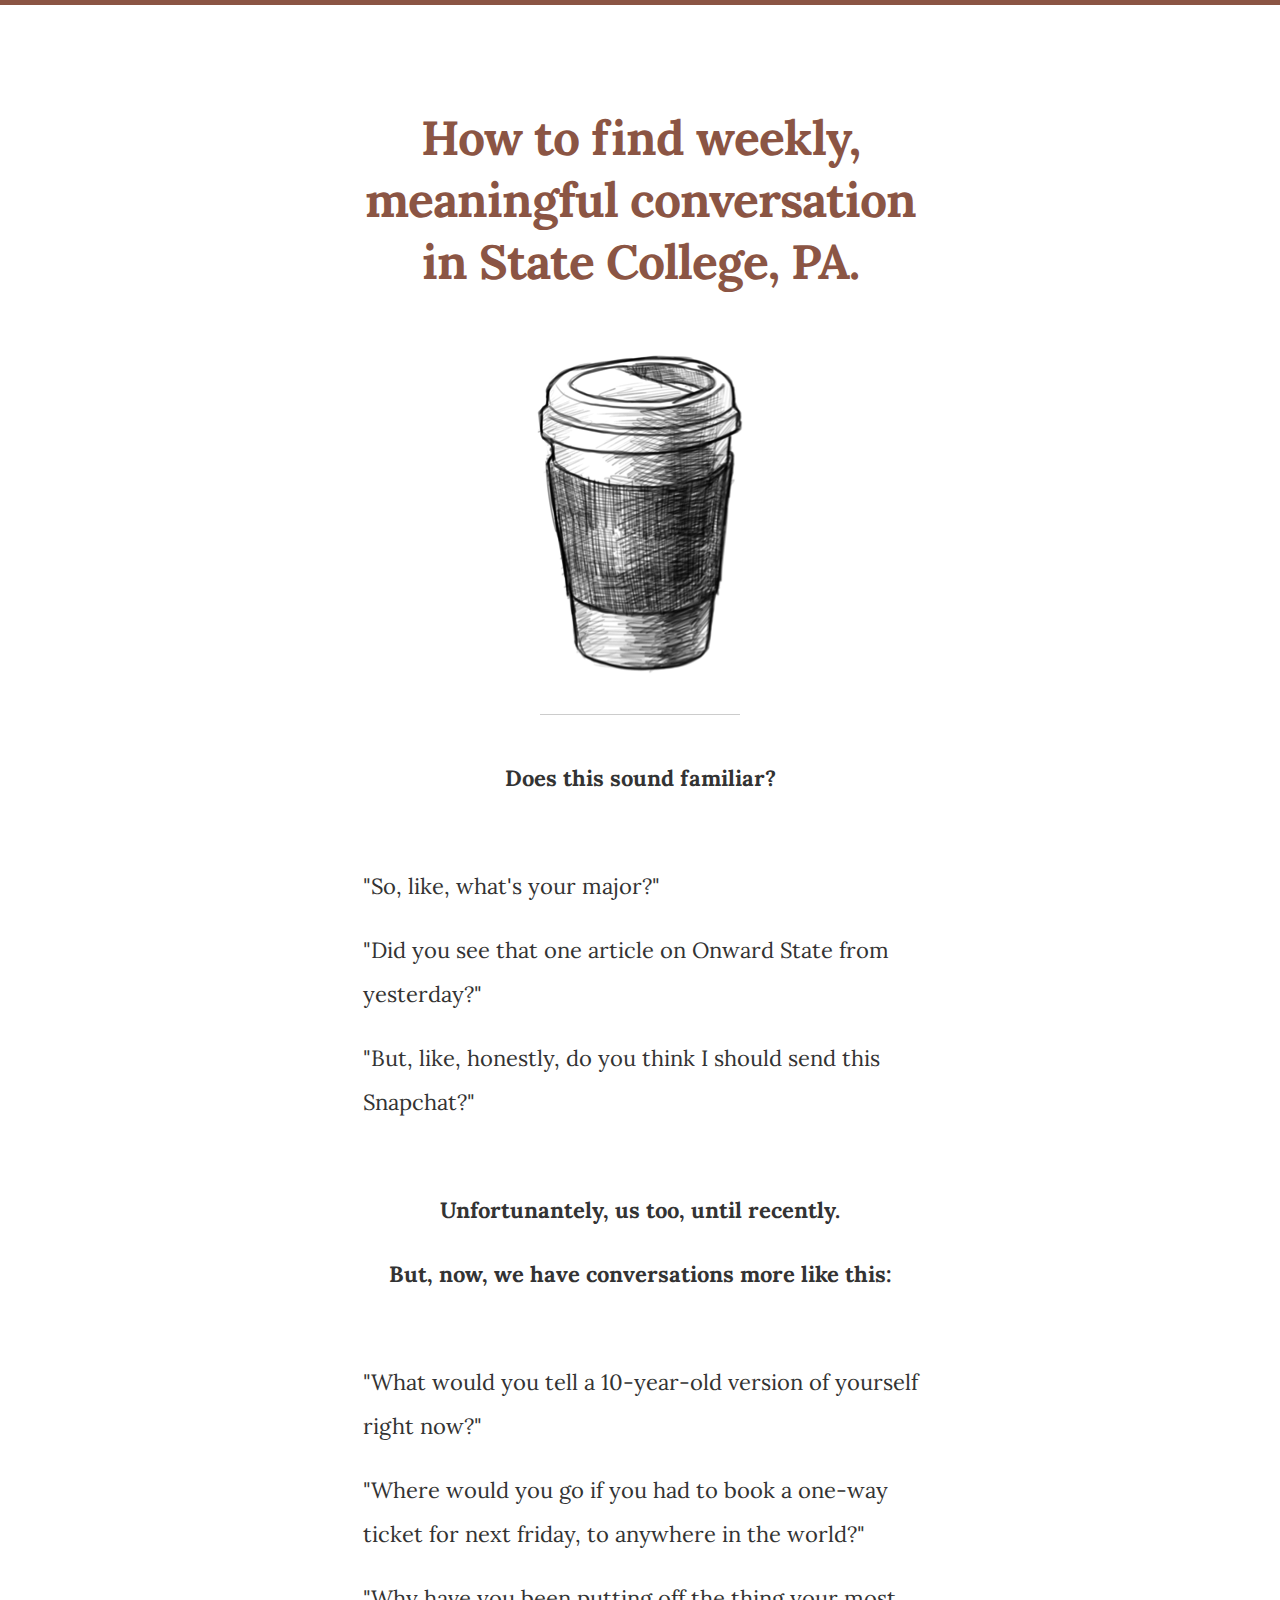
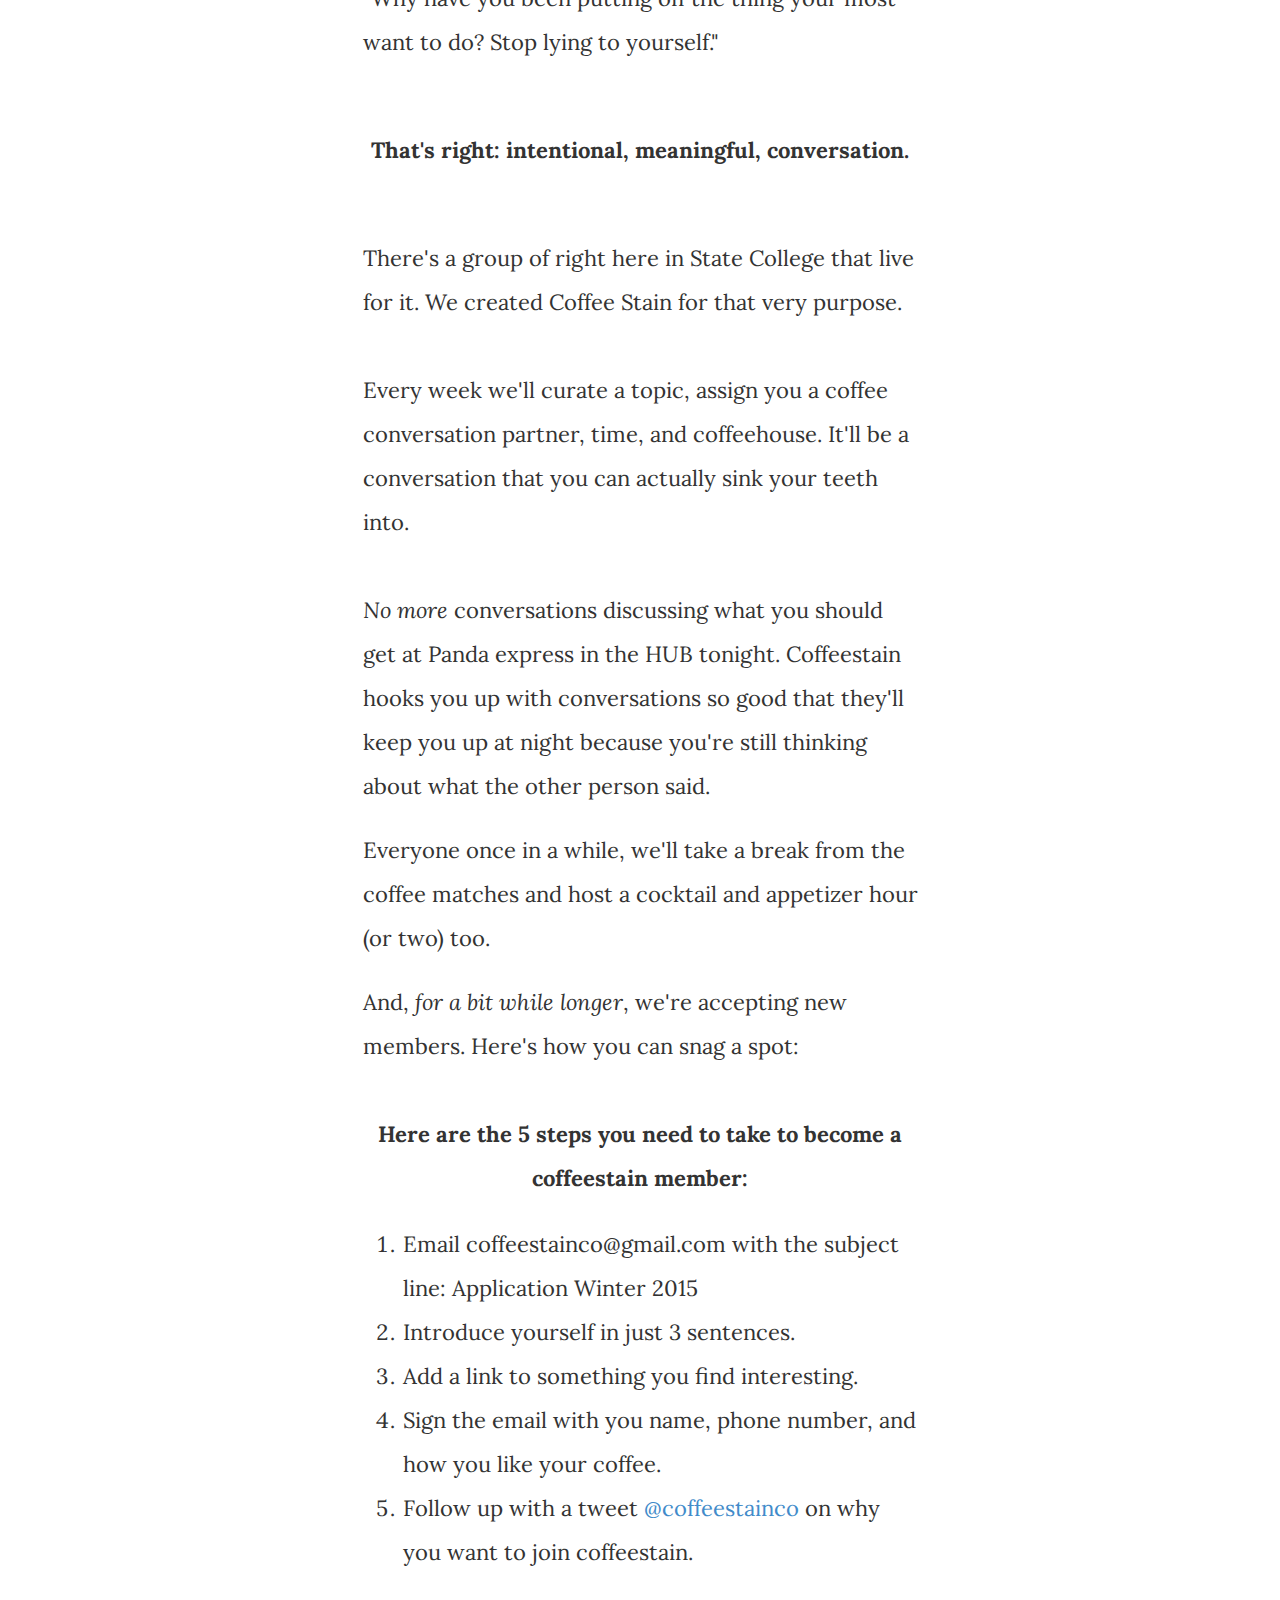
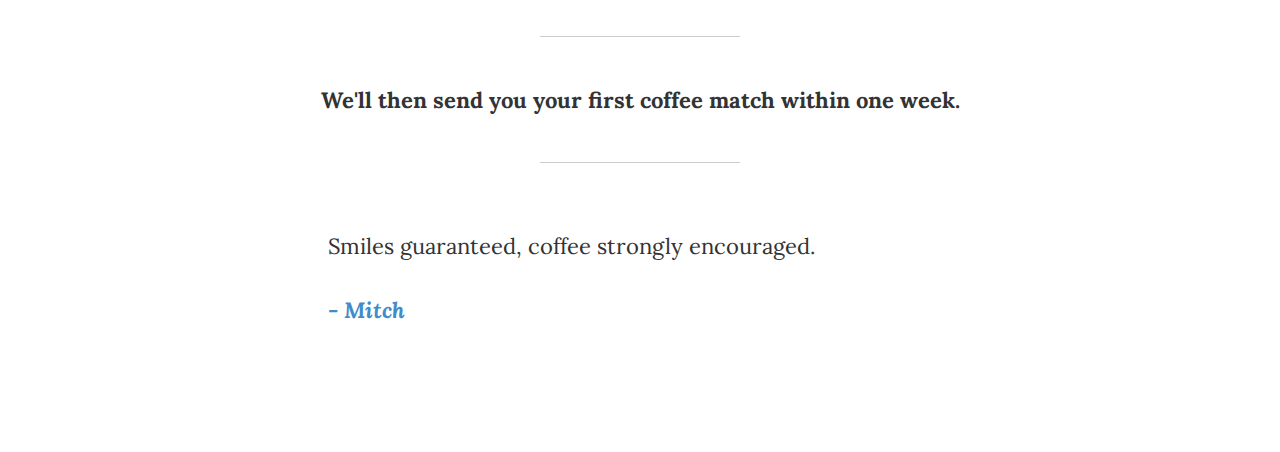
<file: index.htm>
<!doctype html>
<html lang="en">
    <head>
        
        <!-- Meta -->
        <title>coffeestain.co</title>
        <meta name="viewport" content="width=device-width, initial-scale=1.0" />
        <meta name="description" content="Get matched on a coffee conversation date." />
        <meta property="og:site_name" content="coffeestain" />
        <meta property="og:title" content="coffeestain" />
        <meta property="og:description" content="Get matched on a coffee conversation date." />
        <meta property="og:type" content="company" />
        
        <!-- CSS -->
        <link href="assets/css/bootstrap.min.css" rel="stylesheet" media="screen" />
        <link href="assets/css/site.css" rel="stylesheet" media="screen" />

        <!-- Fonts -->
        <link href='http://fonts.googleapis.com/css?family=Lora:400,700,400italic,700italic' rel='stylesheet' type='text/css'>
        
   </head>
    <body class="site">
        <div class="container">
            <div class="row">
                <div class="col-md-6 col-md-offset-3">
                    <h1 class="site-align-c site-headline"><strong>How to find weekly, meaningful conversation in State College, PA.</strong><br><br></h1>
                    <center><img src="assets/images/Paper_Cup.png" align="center"></center>
                    <hr class="site-hr" />

                    <p class="site-align-c"><strong>Does this sound familiar?</strong></p>
                    <br />

                    <p>"So, like, what's your major?"</p>

                    <p>"Did you see that one article on Onward State from yesterday?"</p>

                    <p>"But, like, honestly, do you think I should send this Snapchat?"</p>
                    
                    <br />
                    <p class="site-align-c"><strong>Unfortunantely, us too, until recently.</strong></p>
                    <p class="site-align-c"><strong>But, now, we have conversations more like this:</strong></p>
                    </br>
                    
                    <p>"What would you tell a 10-year-old version of yourself right now?"</p>

                    <p>"Where would you go if you had to book a one-way ticket for next friday, to anywhere in the world?"</p>

                    <p>"Why have you been putting off the thing your most want to do? Stop lying to yourself."</p>
                    
                    <br />
                    <p class="site-align-c"><strong>That's right: intentional, meaningful, conversation.</strong></p>
                    <br />
                    
                    <p>There's a group of right here in State College that live for it. We created Coffee Stain for that very purpose. <br><br>
                    Every week we'll curate a topic, assign you a coffee conversation partner, time, and coffeehouse. It'll be a conversation that you can actually sink your teeth into.<br><br>

                     <i>No more</i> conversations discussing what you should get at Panda express in the HUB tonight. Coffeestain hooks you up with conversations so good that they'll keep you up at night because you're still thinking about what the other person said. </p>

                     <p>Everyone once in a while, we'll take a break from the coffee matches and host a cocktail and appetizer hour (or two) too.</p>


                     And, <i>for a bit while longer</i>, we're accepting new members. Here's how you can snag a spot:

                    <br /><br>
                    
                    <p class="site-align-c"><strong>Here are the 5 steps you need to take to become a coffeestain member:</strong></p>
                    
                    <p>
                        <ol>
                            <li>Email coffeestainco@gmail.com with the subject line: Application Winter 2015</li>
                            <li>Introduce yourself in just 3 sentences.</li>
                            <li>Add a link to something you find interesting.</li>
                            <li>Sign the email with you name, phone number, and how you like your coffee.</li>
                            <li>Follow up with a tweet <a href="https://twitter.com/coffeestainco">@coffeestainco</a> on why you want to join coffeestain.</li>
                        </ol>
                    </p>
                </div>
            </div>
            
                </div>
            </div>
            <hr class="site-hr" />
            <p class="site-align-c"><strong>We'll then send you your first coffee match within one week.</strong></p>
            <hr class="site-hr" />
            <div class="row">
                <div class="col-md-6 col-md-offset-3">
                    <p></p>
                    <p>Smiles guaranteed, coffee strongly encouraged. </p> 
                    <p><em><a href="http://mitchrobs.com" color="#4BB8E7" target="_blank" onclick="ga('send', 'event', 'Who', 'Bio', 'Jack');"><strong> - Mitch<strong></a></em>
                    <br />
            </div>
        </div>
    </body>
</html>
</file>
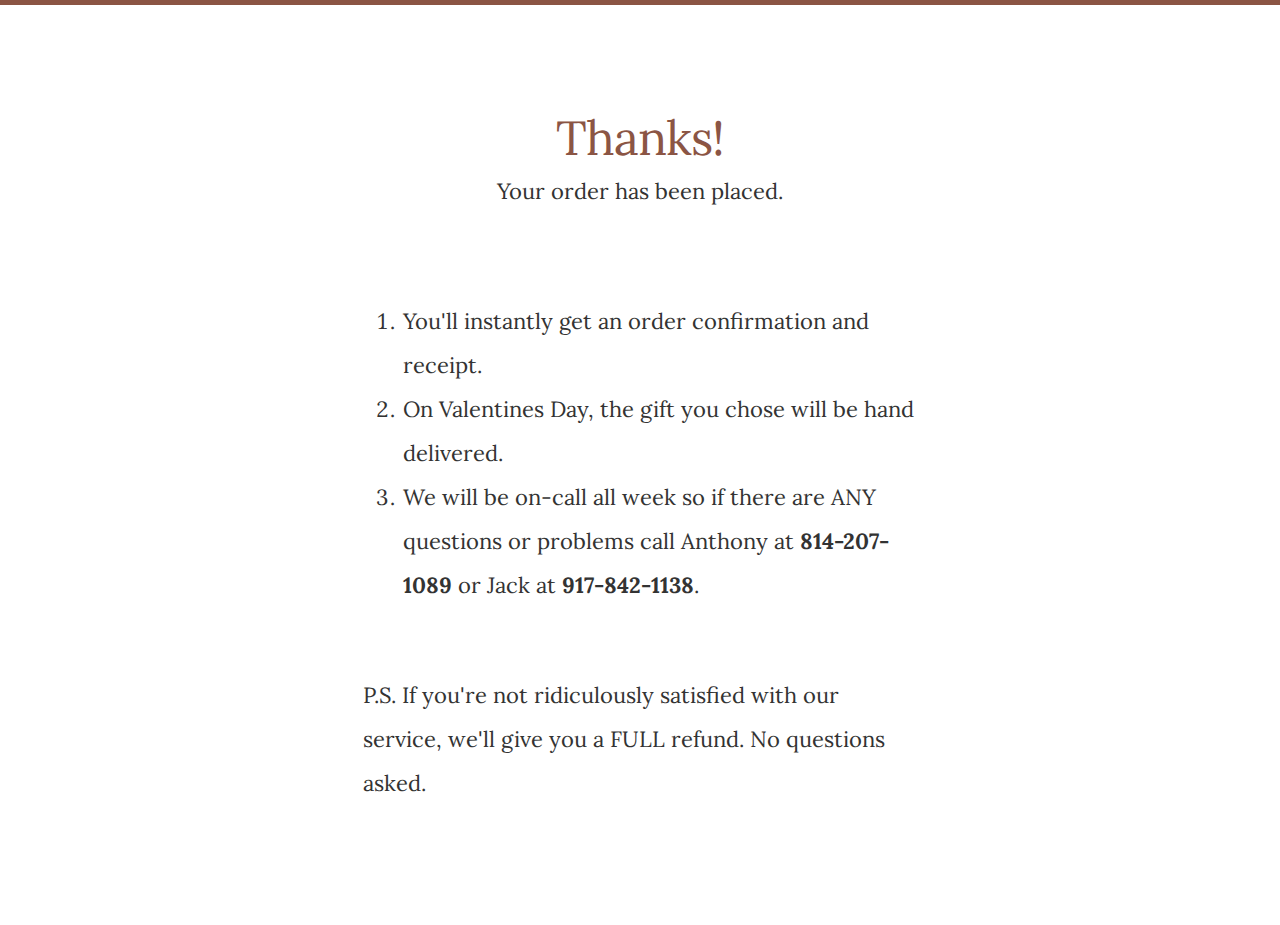
<file: thanks.htm>
<!doctype html>
<html lang="en">
    <head>
        
        <!-- Meta -->
        <title>University Valentines</title>
        <meta name="viewport" content="width=device-width, initial-scale=1.0" />
        <meta name="description" content="Before next Friday, you know you need to buy a Valentine's day gift." />
        <meta property="og:site_name" content="University Valentines" />
        <meta property="og:title" content="University Valentines" />
        <meta property="og:description" content="Before next Friday, you know you need to buy a Valentine's day gift." />
        <meta property="og:type" content="company" />
        
        <!-- CSS -->
        <link href="assets/css/bootstrap.min.css" rel="stylesheet" media="screen" />
        <link href="assets/css/site.css" rel="stylesheet" media="screen" />

        <!-- Fonts -->
        <link href='http://fonts.googleapis.com/css?family=Lora:400,700,400italic,700italic' rel='stylesheet' type='text/css'>
        
        <!-- GA -->
        <script>
          (function(i,s,o,g,r,a,m){i['GoogleAnalyticsObject']=r;i[r]=i[r]||function(){
          (i[r].q=i[r].q||[]).push(arguments)},i[r].l=1*new Date();a=s.createElement(o),
          m=s.getElementsByTagName(o)[0];a.async=1;a.src=g;m.parentNode.insertBefore(a,m)
          })(window,document,'script','//www.google-analytics.com/analytics.js','ga');

          ga('create', 'UA-47842723-1', 'universityvalentines.com');
          ga('send', 'pageview');

        </script>
   </head>
    <body class="site">
        <div class="container">
            <div class="row">
                <div class="col-md-6 col-md-offset-3">
                    <h1 class="site-align-c site-headline">Thanks!</h1>
                    <p class="site-align-c">Your order has been placed.</p>
                    <br />
                    <p>
                        <ol>
                            <li>You'll instantly get an order confirmation and receipt.</li>
                            <li>On Valentines Day, the gift you chose will be hand delivered.</li>
                            <li>We will be on-call all week so if there are ANY questions or problems call Anthony at <strong>814-207-1089</strong> or Jack at <strong>917-842-1138</strong>.</li>
                        </ol>
                    </p>
                    <br />
                    <p>P.S. If you're not ridiculously satisfied with our service, we'll give you a FULL refund. No questions asked.</p>
                </div>
            </div>
        </div>
    </body>
</html>
</file>
<file: assets/css/site.css>
.color_a{color:#99583D}
.color_b{color:#99583D}
.color_c{color:#99583D}
.color_d{color:#99583D}
.color_e{color:#e86653}
.color_f{color:#fff}
.color_g{color:#e7f0f7}
.color_h{color:#cedee9}
.color_i{color:#ccc}
.color_j{color:#999}
.color_k{color:#333}
.color_bg_a{background-color:#2a3d53}
.color_bg_b{background-color:#647181}
.color_bg_c{background-color:#2f96b4}
.color_bg_d{background-color:#41c9ae}
.color_bg_e{background-color:#e86653}
.color_bg_f{background-color:#fff}
.color_bg_g{background-color:#e7f0f7}
.color_bg_h{background-color:#cedee9}
.color_bg_i{background-color:#ccc}
.color_bg_j{background-color:#999}
.color_bg_k{background-color:#333}
.font-a{font-size:117px;line-height:154px}
.font-b{font-size:90px;line-height:119px}
.font-c{font-size:72px;line-height:96px}
.font-d{font-size:60px;line-height:80px}
.font-e{font-size:48px;line-height:64px}
.font-f{font-size:36px;line-height:49px}
.font-g{font-size:24px;line-height:35px}
.font-h{font-size:21px;line-height:34px}
.font-i{font-size:18px;line-height:27px}
.font-j{font-size:14px;line-height:22px}
.font-k{font-size:12px;line-height:20px}
.font-l{font-size:11px;line-height:18px}
.ut-clear{content:"";display:block;clear:both;height:0;visibility:hidden}body{margin-bottom:100px;padding:8% 0 0 0;border-top:5px solid #8B5544;font-size:22px;line-height:2;font-family:'Lora',Georgia;color:#333}p{margin:0 0 20px 0}a{color:##4BB8E7}a:hover{color:##4BB8E7}input,button{font-family:inherit}footer{margin-bottom:100px}.site-btn{display:inline-block;padding:10px 25px;font-size:16px;background:#cb3360;color:#fff;border-bottom:4px solid rgba(0,0,0,0.15);-moz-border-radius:3px;-webkit-border-radius:3px;border-radius:3px}
.site-btn:hover{color:#fff;background:#333;text-decoration:none}.site-thumb{display:block;width:100%;border:3px solid #ccc}.site section{margin-bottom:40px}.site section.site-section-xl{margin-bottom:70px}.site section.site-section-l{margin-bottom:50px}.site section.site-section-m{margin-bottom:20px}.site section.site-section-s{margin-bottom:10px}.site section.site-section-xs{margin-bottom:5px}.site section.site-section-t{margin-bottom:2px}.site section.site-section-last{margin-bottom:0}.site h1{margin:0 0 30px 0;font-size:36px;line-height:1;font-weight:normal}.site h1 small{display:block;margin:15px 0 0 0;font-size:21px;line-height:34px}.site h1.site-h1-none{margin:0}.site h1.site-h1-xxl{margin:0 0 60px 0}.site h1.site-h1-xl{margin:0 0 50px 0}.site h1.site-h1-l{margin:0 0 40px 0}.site h1.site-h1-s{margin:0 0 20px 0}.site h2{margin:0 0 10px 0;font-size:24px;line-height:1;font-weight:normal}.site h2.site-h2-multi{line-height:35px}.site h2.site-h2-xxl{margin:0 0 40px 0}.site h2.site-h2-xl{margin:0 0 30px 0}.site h2.site-h2-l{margin:0 0 20px 0}.site h2.site-h2-s{margin:0 0 5px 0}.site h2.site-h2-none{margin:0}.site h2 small{display:block;margin:10px 0 0 0;font-size:14px;line-height:22px}.site h3{margin:0 0 10px 0;font-size:18px;line-height:1;font-weight:normal}.site h3.site-h3-multi{line-height:27px}.site h3.site-h3-xl{margin:0 0 30px 0}.site h3.site-h3-l{margin:0 0 20px 0}.site h3.site-h3-s{margin:0 0 5px 0}.site h3.site-h3-none{margin:0}.site h3 small{display:block;margin:5px 0 0 0;font-size:14px;line-height:22px}.site h4{margin:0 0 10px 0;font-size:14px;font-weight:bold}.site label{display:block}.site label.site-label-inline{display:inline-block}h1.site-headline{color:#8B5544;margin:0;font-size:48px;letter-spacing:-1px;line-height:62px}h1.site-headline:after{content:"";margin:30px auto;width:100px;border-top:1px solid #ccc}.site-hr{margin:40px auto;width:200px;height:1px;border-top:1px solid #ccc}.site-hr-l{margin:100px auto}.site-align-r{text-align:right}.site-align-c{text-align:center}.site-align-l{text-align:left}.site-nowrap{white-space:nowrap}.site-overflow{overflow:hidden}.site-hidden{display:none}@media only screen and (max-width:480px){h1.site-headline{font-size:32px;line-height:48px}.site-product{margin-bottom:40px}}media="screen"
</file>
